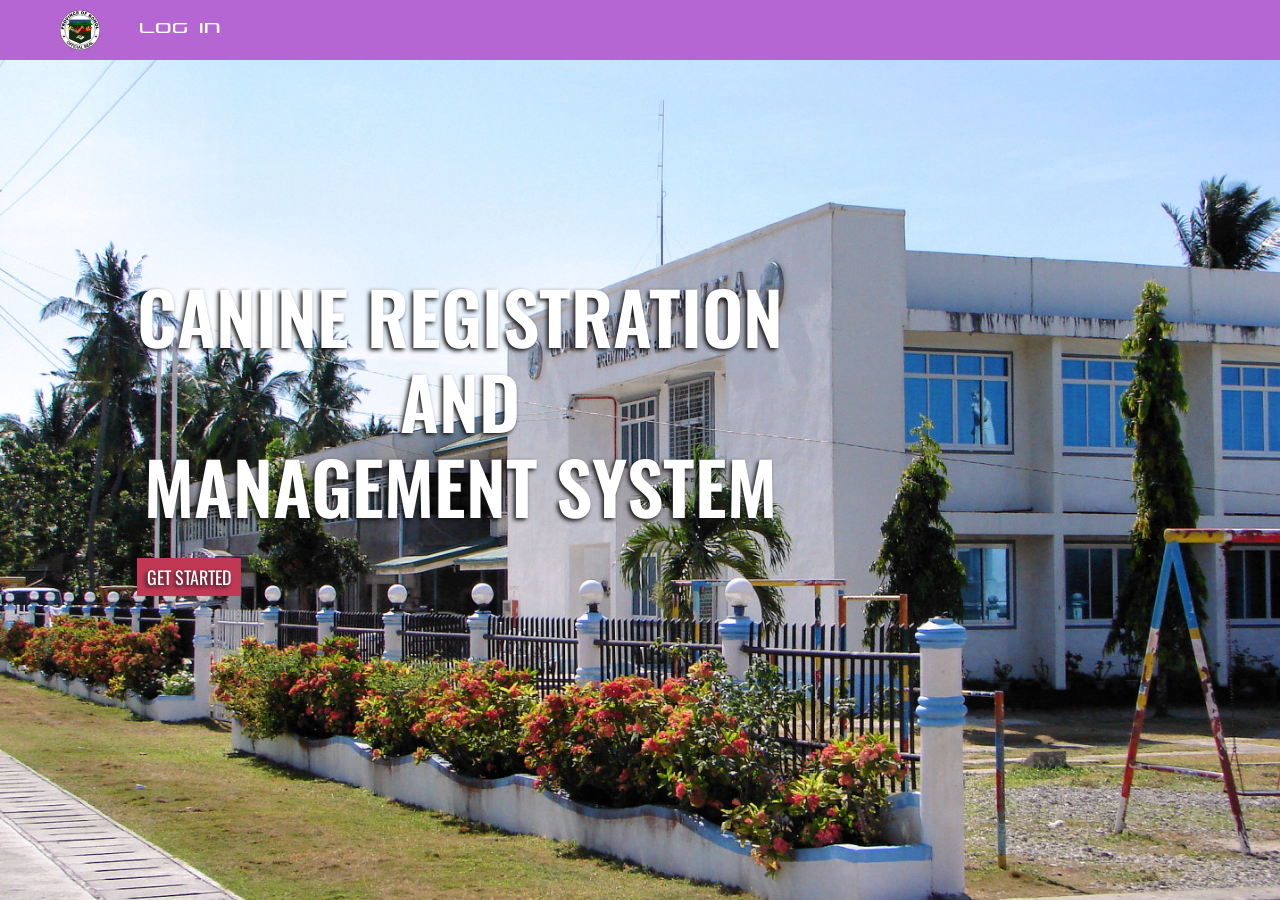
<file: crms/index.html>
<!DOCTYPE html>
<html lang="en"> 
<head>
    <meta charset="UTF-8">
    <meta name="viewport" content="width=device-width, initial-scale=1.0">
    <title>Canine Registration and Management System</title>
    <link rel="preconnect" href="https://fonts.googleapis.com">
    <link rel="preconnect" href="https://fonts.gstatic.com" crossorigin>
    <link href="https://fonts.googleapis.com/css2?family=Oswald&display=swap" rel="stylesheet">
    <link rel="stylesheet" href="css/main.css">
    <link rel="stylesheet" href="css/reset.css">
    <link rel="stylesheet" href="css/index.css">
    <script src = "js/script.js"></script>
</head>
<body>
    <header class="header-main">
        <div class="header-main-logo">
            <img src="img/seal.svg" alt="canine">
            <nav class="header-main-nav">
                <ul>
                    <li><a href="login.html">LOG IN</a></li>
                </ul>
            </nav>
        </div>
    </header>

    <main>
        <div class="main-intro">
            <h1>Canine registration<br>and<br>management system</h1>
            <a href="login.html">get started</a>
        </div>
    </main>

</body>
</html>
</file>
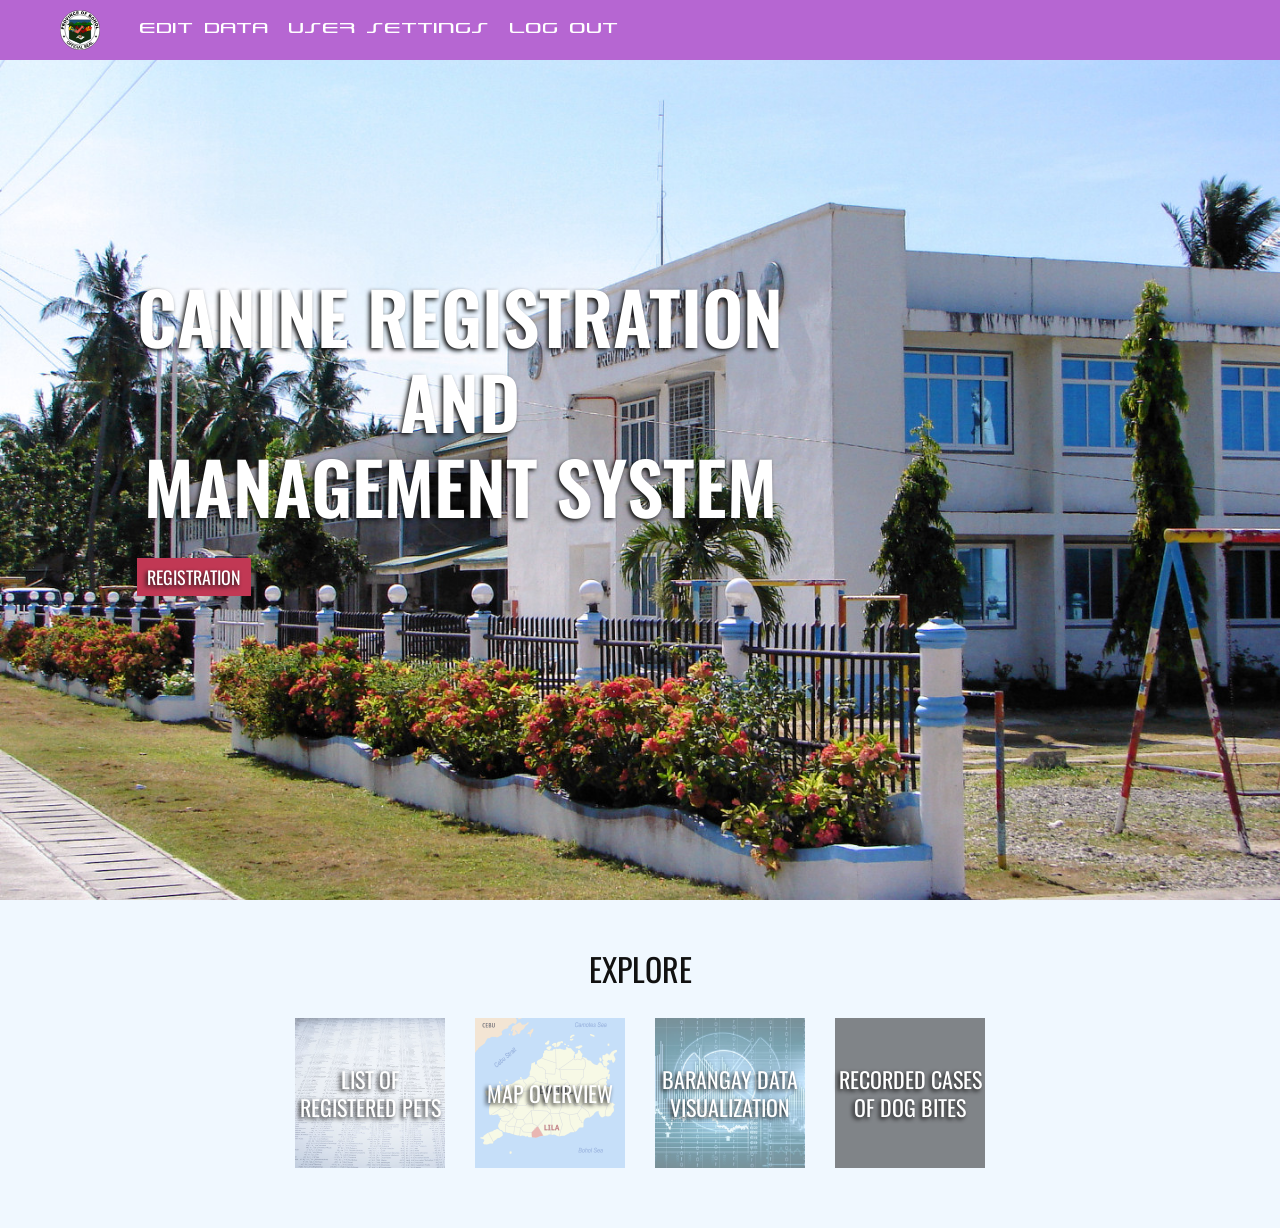
<file: crms/home.html>
<!DOCTYPE html>
<html lang="en"> 
<head>
    <meta charset="UTF-8">
    <meta name="viewport" content="width=device-width, initial-scale=1.0">
    <title>Canine Registration and Management System</title>
    <link rel="preconnect" href="https://fonts.googleapis.com">
    <link rel="preconnect" href="https://fonts.gstatic.com" crossorigin>
    <link href="https://fonts.googleapis.com/css2?family=Oswald&display=swap" rel="stylesheet">
    <link rel="stylesheet" href="css/main.css">
    <link rel="stylesheet" href="css/reset.css">
    <link rel="stylesheet" href="css/index.css">
    <script src = "js/script.js"></script>
</head>
<body>
    <header class="header-main">
        <div class="header-main-logo">
            <img src="img/seal.svg" alt="canine">
            <nav class="header-main-nav">
                <ul>
                    <li><a href="crud.html">EDIT DATA</a></li>
                    <li><a href="userlist.html">USER SETTINGS</a></li>
                    <li><a href="logout.php">LOG OUT</a></li>
                </ul>
            </nav>
        </div>
    </header>

    <main>
        <div class="main-intro">
            <h1>Canine registration<br>and<br>management system</h1>
            <a href="register.html">registration</a>
        </div>
    </main>

    <!--Category-->

    <section class="index-category">
        <p>Explore</p>
        <a href="table.php" class="index-category-box">
            <div class="overlay"></div>
            <h3>List of Registered Pets</h3>
        </a>
        <a href="map.html" class="index-category-box">
            <div class="overlay"></div>
            <h3>Map Overview</h3>
        </a>
        <a href="town.php" class="index-category-box">
            <div class="overlay"></div>
            <h3>Barangay Data Visualization</h3>
        </a>
        <a href="cases.php" class="index-category-box">
            <div class="overlay"></div>
            <h3>Recorded Cases of Dog Bites</h3>
        </a>
    </section>

    <!--About

    <section class="index-about">
        <div class="wrapper-main index-about-flex">
            <div class="index-about-img">
                <img src="img/abou.jpg" alt="vadno">
            </div>
                    
            <div class="index-about-txt">
                <h1>About the Creator</h1>
                    <p>Jun Davon B. Hamoay is a 4th Year Student at Bohol Island State University - Bilar Campus <br><br>
                    He is currently taking the course of Bachelor of Science in Computer Science</p>
                    <a href="#">Know More</a>
            </div>
                    
        </div>
        
    </section>

    <footer class="footer-main">
        <div class="wrapper-main footer-main-flex">
            <div class="footer">
                <img src="img/nj.png" alt="earth">
                <p>Christian Balde<br>
                    Data Analyst</p>
            </div>
            <div class="footer">
                <img src="img/juv.png" alt="earth">
                <p>Melody Janer<br>
                Documentation</p>
            </div>
             

            <a class = "footer-git" href="#">Get In Touch</a>

            <div class="footer-sitemap">
                <ul>
                    <li><a href="#">ABOUT THE TEAM</a></li>
                    <li><a href="#">ABOUT CRMS</a></li>
                </ul>
                <ul>
                    <li><p>CONTACT ME:</p></li>
                    <li><p>09950691884</p></li>
                    <li><p>jdbhhahahahah@gmail.com</p></li>
                    <li><p>Malinao West, Lila, Bohol, Philippines</p></li>
                </ul>
            </div>
        </div>
    </footer>-->

</body>
</html>
</file>
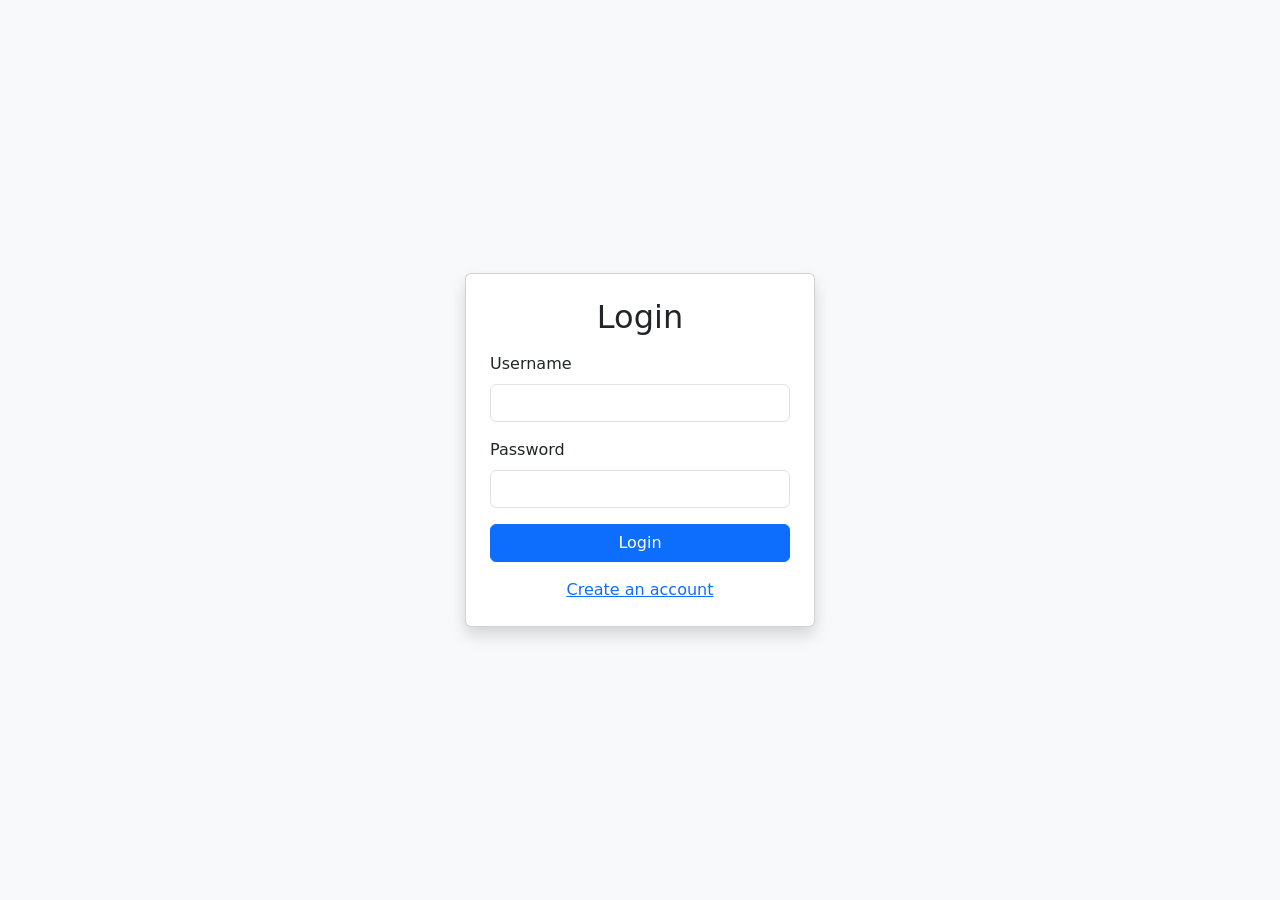
<file: crms/login.html>
<!DOCTYPE html>
<html lang="en">
<head>
    <meta charset="UTF-8">
    <meta name="viewport" content="width=device-width, initial-scale=1">
    <title>Login Form</title>
    <link href= "css/bootstrap.min.css" rel="stylesheet">
    <script src = "js/bootstrap.bundle.min.js"></script>
</head>
<body class="d-flex justify-content-center align-items-center vh-100 bg-light">

    <div class="card shadow p-4" style="width: 350px;">
        <h2 class="text-center mb-3">Login</h2>
        <form action="login.php" method="POST">
            <div class="mb-3">
                <label for="username" class="form-label">Username</label>
                <input type="text" class="form-control" id="username" name="username" required>
            </div>
            <div class="mb-3">
                <label for="password" class="form-label">Password</label>
                <input type="password" class="form-control" id="password" name="password" required>
            </div>
            <button type="submit" class="btn btn-primary w-100">Login</button>
        </form>
        <div class="text-center mt-3">
            <a href="user.html">Create an account</a>
        </div>
    </div>

</body>
</html>
</file>
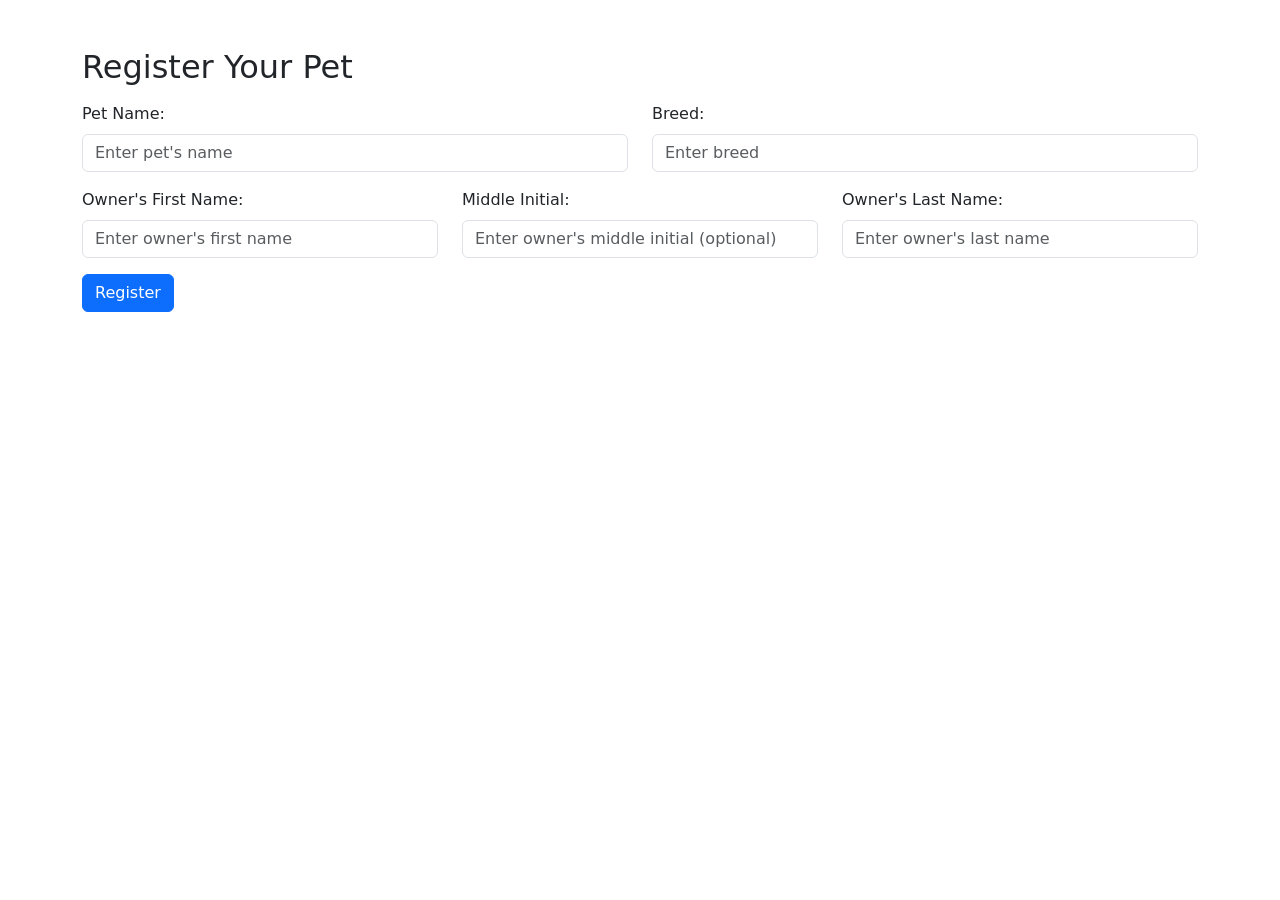
<file: crms/register.html>
<!DOCTYPE html>
<html lang="en">

<head>
    <meta charset="UTF-8">
    <meta name="viewport" content="width=device-width, initial-scale=1.0">
    <title>Register Pet</title>
    <link href="css/bootstrap.min.css" rel="stylesheet">
    <script src="js/bootstrap.bundle.min.js"></script>
    <script>
        // JavaScript function to validate form inputs dynamically
        function validateForm() {
            var petName = document.getElementById("petname").value;
            var breed = document.getElementById("breed").value;
            var firstName = document.getElementById("firstName").value;
            var middleInitial = document.getElementById("middleInitial").value;
            var lastName = document.getElementById("lastName").value;
            
            if (petName == "" || breed == "" || firstName == "" || lastName == "") {
                alert("All fields must be filled out");
                return false;
            }
            return true;
        }

        // Dynamically handle the form submission via AJAX (optional)
        function submitForm(event) {
            event.preventDefault(); // Prevent form from submitting the traditional way

            if (validateForm()) {
                var formData = new FormData(document.querySelector("form"));
                
                fetch('register.php', {
                    method: 'POST',
                    body: formData
                })
                .then(response => response.text())
                .then(data => {
                    if (data.includes("Registration successful")) {
                        alert('Registration successful!');
                        window.location.href = 'user_d.html'; // Redirect after success
                    } else {
                        alert('Error: ' + data);
                    }
                })
                .catch(error => {
                    console.error('Error:', error);
                    alert('Something went wrong!');
                });
            }
        }
    </script>
</head>

<body>
    <div class="container mt-5">
        <h2>Register Your Pet</h2>
        <!-- Adding the onsubmit event to handle the form submission -->
        <form action="register.php" method="POST" class="mt-3" onsubmit="submitForm(event)">
            <div class="row mb-3">
                <div class="col-md-6">
                    <label for="petname" class="form-label">Pet Name:</label>
                    <input type="text" id="petname" name="petname" class="form-control" required placeholder="Enter pet's name">
                </div>
                <div class="col-md-6">
                    <label for="breed" class="form-label">Breed:</label>
                    <input type="text" id="breed" name="breed" class="form-control" required placeholder="Enter breed">
                </div>
            </div>

            <!-- Owner's Full Name in one row using Bootstrap grid -->
            <div class="row mb-3">
                <div class="col-md-4">
                    <label for="firstName" class="form-label">Owner's First Name:</label>
                    <input type="text" id="firstName" name="firstName" class="form-control" required placeholder="Enter owner's first name">
                </div>
                <div class="col-md-4">
                    <label for="middleInitial" class="form-label">Middle Initial:</label>
                    <input type="text" id="middleInitial" name="middleInitial" class="form-control" placeholder="Enter owner's middle initial (optional)">
                </div>
                <div class="col-md-4">
                    <label for="lastName" class="form-label">Owner's Last Name:</label>
                    <input type="text" id="lastName" name="lastName" class="form-control" required placeholder="Enter owner's last name">
                </div>
            </div>

            <button type="submit" class="btn btn-primary">Register</button>
        </form>
    </div>
</body>


</html>
</file>
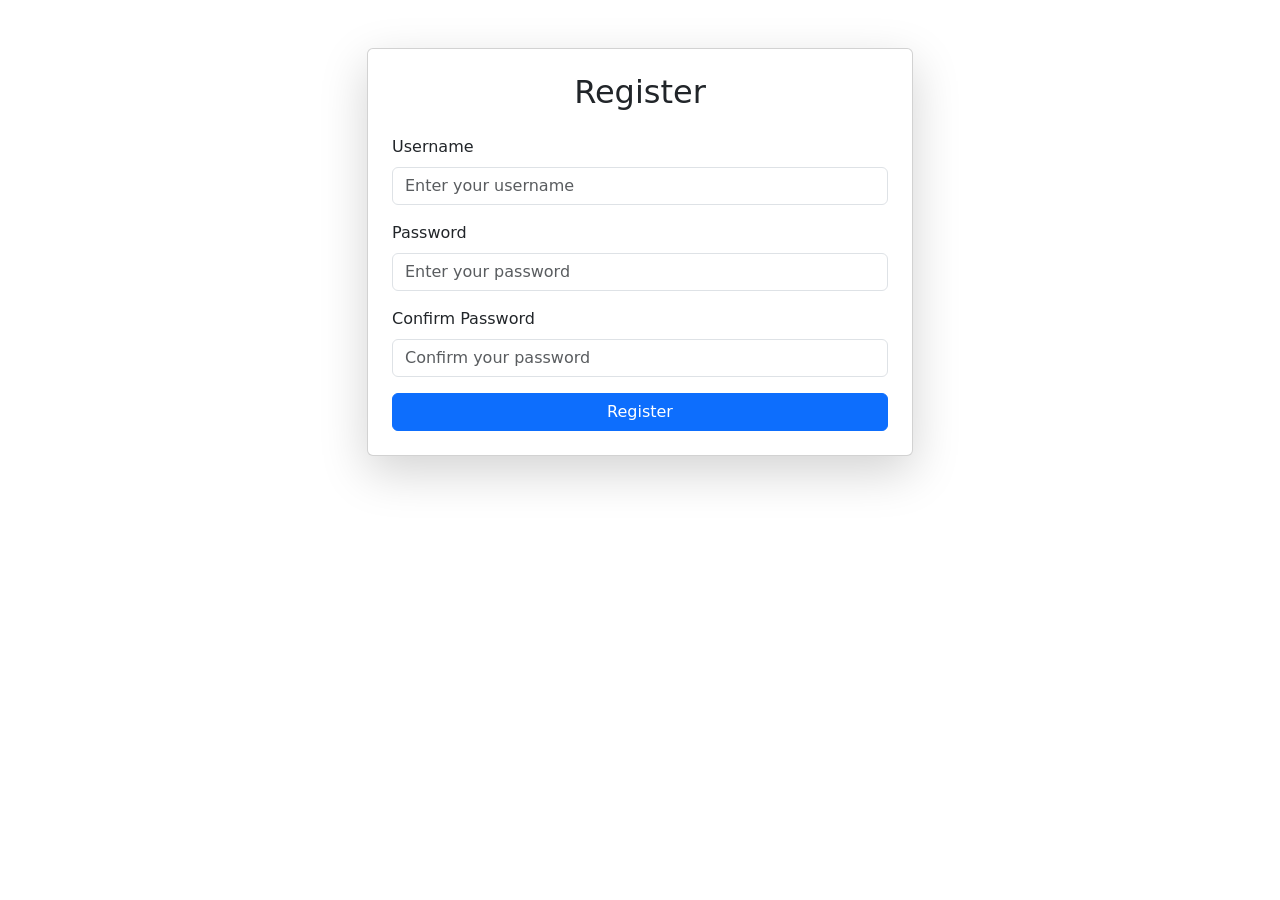
<file: crms/user.html>
<!DOCTYPE html>
<html lang="en">
<head>
    <meta charset="UTF-8">
    <meta name="viewport" content="width=device-width, initial-scale=1.0">
    <title>Registration Form</title>
    <link href="css/bootstrap.min.css" rel="stylesheet">
    <script src="js/bootstrap.bundle.min.js"></script>
    <script src="js/script.js"></script>
</head>
<body>
    <div class="container mt-5">
        <div class="row justify-content-center">
            <div class="col-md-6">
                <div class="card shadow-lg p-4">
                    <h2 class="text-center mb-4">Register</h2>
                    <form action="user.php" method="POST" onsubmit="return validatePassword()">
                        <div class="mb-3">
                            <label for="username" class="form-label">Username</label>
                            <input type="text" class="form-control" id="username" name="username" placeholder="Enter your username" required>
                        </div>
                        <div class="mb-3">
                            <label for="password" class="form-label">Password</label>
                            <input type="password" class="form-control" id="password" name="password" placeholder="Enter your password" required>
                        </div>
                        <div class="mb-3">
                            <label for="confirmPassword" class="form-label">Confirm Password</label>
                            <input type="password" class="form-control" id="confirmPassword" name="confirmPassword" placeholder="Confirm your password" required>
                        </div>
                        <button type="submit" class="btn btn-primary w-100">Register</button>
                    </form>
                </div>
            </div>
        </div>
    </div>
</body>
</html>
</file>
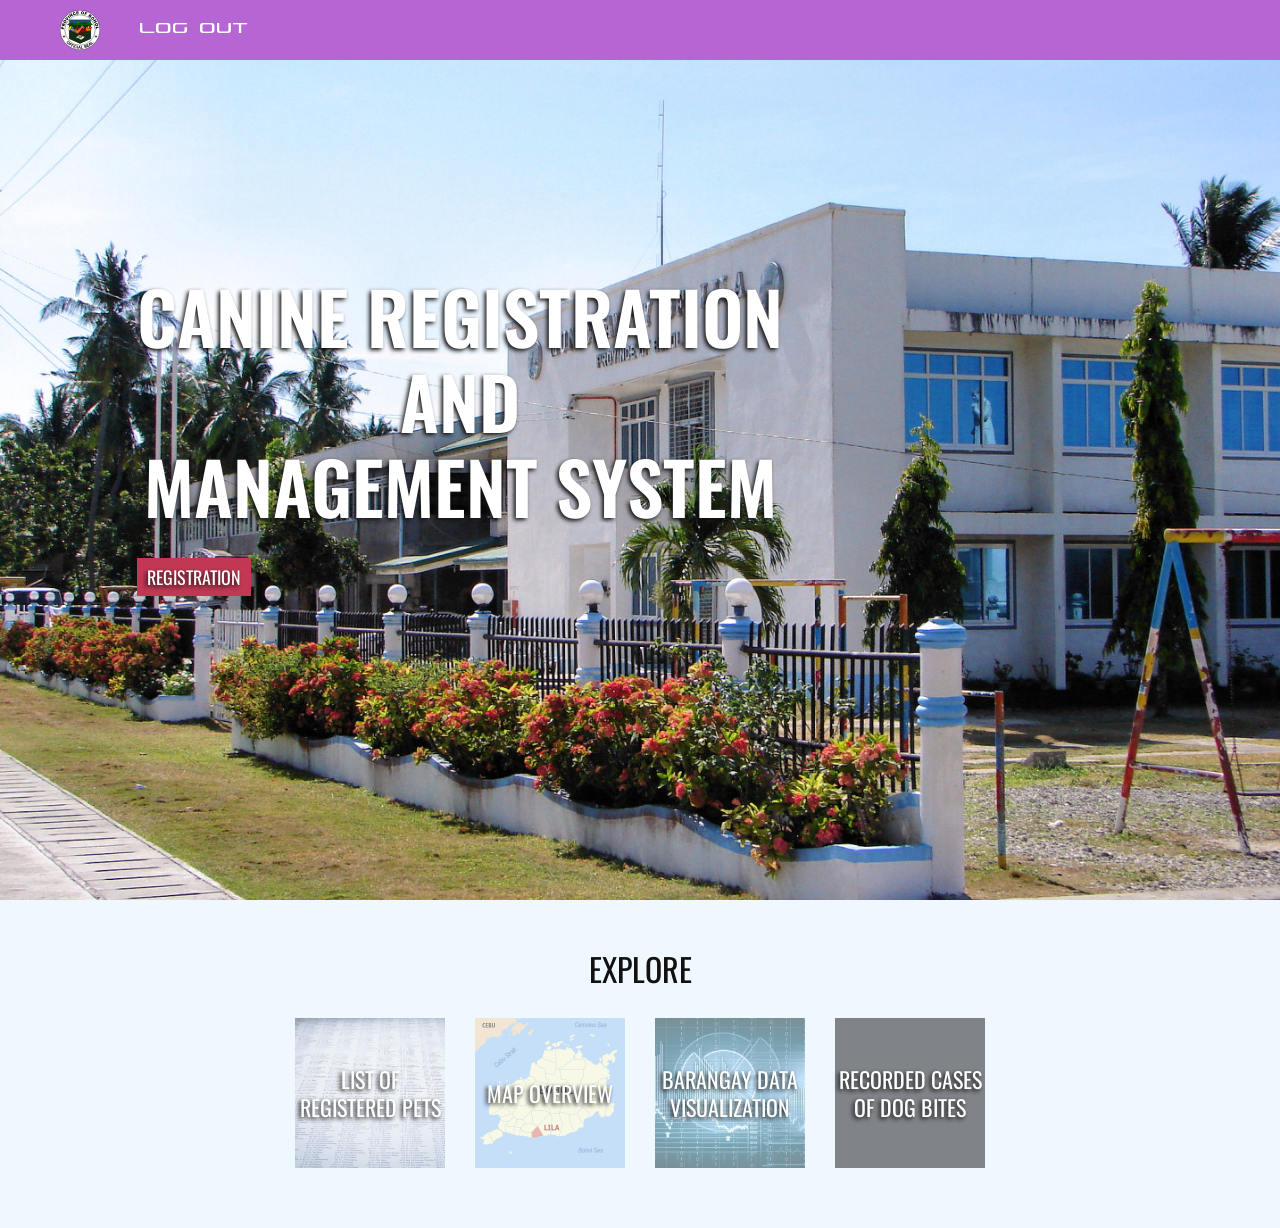
<file: crms/user_d.html>
<!DOCTYPE html>
<html lang="en"> 
<head>
    <meta charset="UTF-8">
    <meta name="viewport" content="width=device-width, initial-scale=1.0">
    <title>Canine Registration and Management System</title>
    <link rel="preconnect" href="https://fonts.googleapis.com">
    <link rel="preconnect" href="https://fonts.gstatic.com" crossorigin>
    <link href="https://fonts.googleapis.com/css2?family=Oswald&display=swap" rel="stylesheet">
    <link rel="stylesheet" href="css/main.css">
    <link rel="stylesheet" href="css/reset.css">
    <link rel="stylesheet" href="css/index.css">
    <script src = "js/script.js"></script>
</head>
<body>
    <header class="header-main">
        <div class="header-main-logo">
            <img src="img/seal.svg" alt="canine">
            <nav class="header-main-nav">
                <ul>
                    <li><a href="logout.php">LOG OUT</a></li>
                </ul>
            </nav>
        </div>
    </header>

    <main>
        <div class="main-intro">
            <h1>Canine registration<br>and<br>management system</h1>
            <a href="register.html">registration</a>
        </div>
    </main>

    <!--Category-->

    <section class="index-category">
        <p>Explore</p>
        <a href="table_u.php" class="index-category-box">
            <div class="overlay"></div>
            <h3>List of Registered Pets</h3>
        </a>
        <a href="map_u.html" class="index-category-box">
            <div class="overlay"></div>
            <h3>Map Overview</h3>
        </a>
        <a href="town_u.php" class="index-category-box">
            <div class="overlay"></div>
            <h3>Barangay Data Visualization</h3>
        </a>
        <a href="case_u.php" class="index-category-box">
            <div class="overlay"></div>
            <h3>Recorded Cases of Dog Bites</h3>
        </a>
    </section>

    <!--About

    <section class="index-about">
        <div class="wrapper-main index-about-flex">
            <div class="index-about-img">
                <img src="img/abou.jpg" alt="vadno">
            </div>
                    
            <div class="index-about-txt">
                <h1>About the Creator</h1>
                    <p>Jun Davon B. Hamoay is a 4th Year Student at Bohol Island State University - Bilar Campus <br><br>
                    He is currently taking the course of Bachelor of Science in Computer Science</p>
                    <a href="#">Know More</a>
            </div>
                    
        </div>
        
    </section>

    <footer class="footer-main">
        <div class="wrapper-main footer-main-flex">
            <div class="footer">
                <img src="img/nj.png" alt="earth">
                <p>Christian Balde<br>
                    Data Analyst</p>
            </div>
            <div class="footer">
                <img src="img/juv.png" alt="earth">
                <p>Melody Janer<br>
                Documentation</p>
            </div>
             

            <a class = "footer-git" href="#">Get In Touch</a>

            <div class="footer-sitemap">
                <ul>
                    <li><a href="#">ABOUT THE TEAM</a></li>
                    <li><a href="#">ABOUT CRMS</a></li>
                </ul>
                <ul>
                    <li><p>CONTACT ME:</p></li>
                    <li><p>09950691884</p></li>
                    <li><p>jdbhhahahahah@gmail.com</p></li>
                    <li><p>Malinao West, Lila, Bohol, Philippines</p></li>
                </ul>
            </div>
        </div>
    </footer>-->

</body>
</html>
</file>
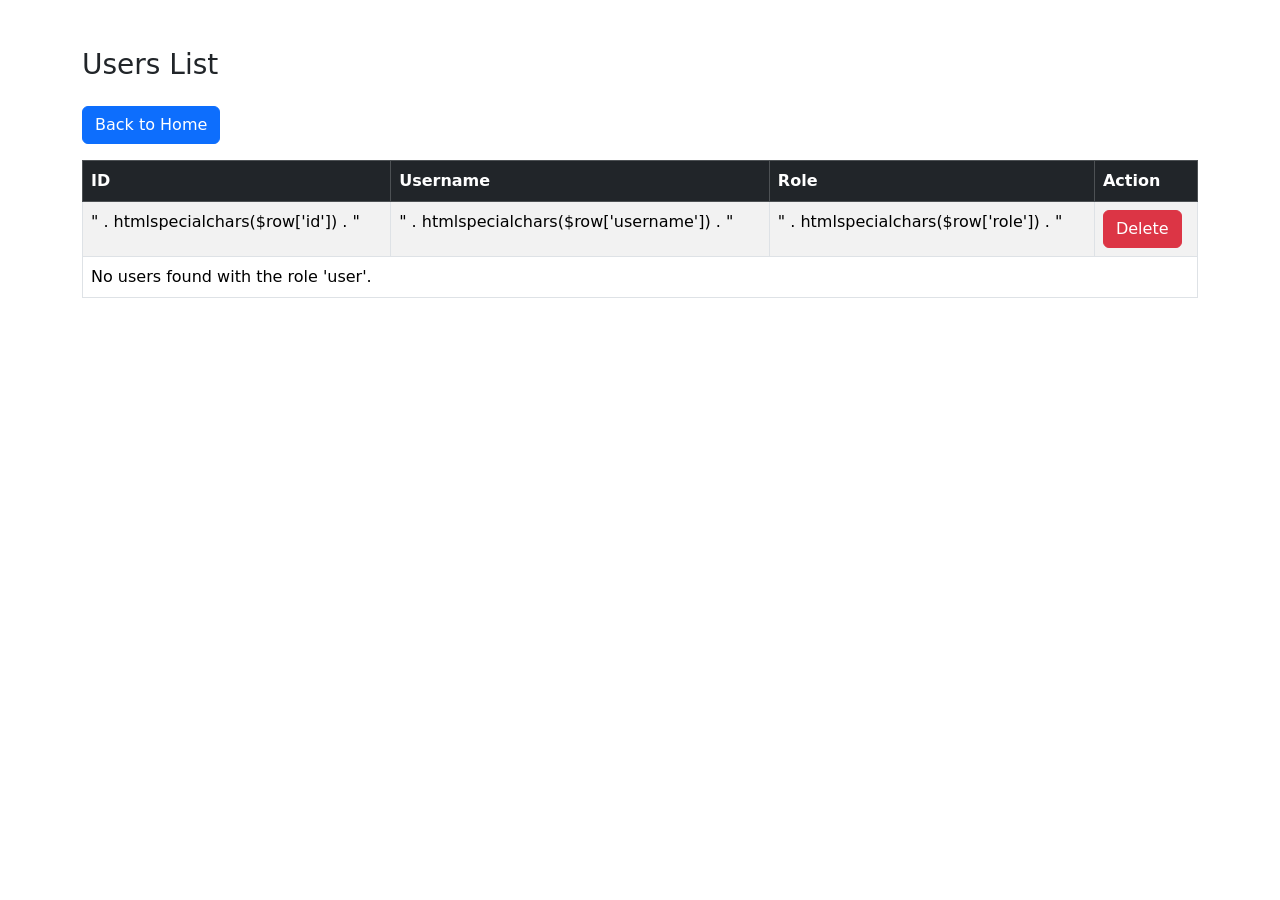
<file: crms/userlist.html>
<!DOCTYPE html>
<html lang="en">

<head>
    <meta charset="UTF-8">
    <meta name="viewport" content="width=device-width, initial-scale=1.0">
    <title>User List</title>
    <!-- Include Bootstrap CSS -->
    <link href="css/bootstrap.min.css" rel="stylesheet">
</head>

<body>
    <div class="container mt-5">
        <h3 class="mb-4">Users List</h3>

        <!-- Home Button -->
        <a href="home.html" class="btn btn-primary mb-3">Back to Home</a>

        <!-- Table to display users -->
        <div id="user-table">
            <table class="table table-bordered table-striped">
                <thead class="table-dark">
                    <tr>
                        <th>ID</th>
                        <th>Username</th>
                        <th>Role</th>
                        <th>Action</th>
                    </tr>
                </thead>
                <tbody>
                    <!-- User data will be populated here via JavaScript -->
                </tbody>
            </table>
        </div>

    </div>

    <!-- Include Bootstrap JS (optional but recommended for responsiveness) -->
    <script src="js/bootstrap.bundle.min.js"></script>

    <script src="js/jquery-3.7.1.min.js"></script>
    <script>
        $(document).ready(function () {
            // Fetch user data when the page loads
            fetchUsers();

            function fetchUsers() {
                $.ajax({
                    url: 'fetch_users.php',  // PHP script to fetch users from the database
                    method: 'GET',
                    success: function (data) {
                        // Insert data into the table body
                        $('#user-table tbody').html(data);
                    },
                    error: function () {
                        alert('Error fetching data');
                    }
                });
            }

            // Function to confirm before deleting
            window.confirmDelete = function(userId) {
                if (confirm('Are you sure you want to delete this user?')) {
                    $.ajax({
                        url: 'delete_user.php',
                        method: 'POST',
                        data: { user_id: userId },
                        success: function(response) {
                            if (response === 'success') {
                                alert('User deleted successfully!');
                                fetchUsers();  // Refresh the user list
                            } else {
                                alert('Error deleting user');
                            }
                        }
                    });
                }
            }
        });
    </script>
</body>

</html>
</file>
<file: crms/css/main.css>
@font-face{
    font-family: PhatBoy;
    src: url(../font/PhatBoy\ Slim.otf);
}

@font-face {
    font-family: Oswald;
    src: url(../font/Oswald-VariableFont_wght.ttf);
}

:root{
    --site-color-01: #c13854;
    --site-color-01-hover:var(--site-color-01-hover) #9e2f6e;
}

body{
    background-color: #1e1e1e;
}

body:after{
    position: absolute;
    width: 0;
    height: 0;
    overflow: hidden;
    z-index: -1;
    content: url(../img/facebook-color.png) url(../img/instagram-color.png);
}

h1{
    font-size: 26px;
    line-height: 32px;
    color: #fff;
    font-family: Oswald;
    font-weight: 600;
    text-transform: uppercase;
}

p{
    font-size: 14px;
    line-height: 18px;
    color: #fff;
    font-family: Oswald;
}

a {
    font-size: 14px;
    line-height: 18px;
    color: #fff;
    font-family: Oswald;
    cursor: pointer;
    text-transform: uppercase;
}

.header-main{
    width: 100%;
    height: 60px;
    background-color: #B666D2;
    display: flex;
    justify-content: space-between;
}

.header-main-logo{
    width: fit-content;
    height: 100%;
    padding-left: 60px;
    display: flex;
}

.header-main-logo img{
    height: 40px;
    align-self: center;
}

.header-main-nav{
    width: fit-content;
    height: 100%;
        
}

.header-main-nav ul{
    list-style: none;
    margin-left: 30px;
}

.header-main-nav ul li{
    display: inline;
    float: left;
}

.header-main-nav ul li a{
    padding: 0 10px 0 10px;
    font-family: Phatboy;
    line-height: 60px;
    display: block;
    height: 100%;
}

.header-main-nav ul li a:hover{
    color: rgb(183, 206, 100)
}

.header-main-sm{
    width: fit-content;
    height: 100%;
    padding-right: 60px;
    display: flex;
    align-items: center;
    column-gap: 10px;
    
}

.header-main-sm-fb{
    width: 20px;
    height: 20px;
    background-image: url(../img/facebook.png);
    background-repeat: no-repeat;
    background-size: cover;
}

.header-main-sm-fb:hover{
    background-image: url(../img/facebook-color.png);
    
}

.header-main-sm-in{
    width: 20px;
    height: 20px;
    background-image: url(../img/instagram.png);
    background-repeat: no-repeat;
    background-size: cover;
}

.header-main-sm-in:hover{
    background-image: url(../img/instagram-color.png);
    
}

.footer-main{
    width: 100%;
    padding: 60px 0 100px;
    background-color: #3a4ebe;
}

.footer-main-flex{
    display: flex;
    justify-content: center;
    flex-wrap: wrap;
}

.footer{
    flex-basis: 50%;
    display: flex;
    justify-content: center;
    flex-wrap: wrap;
}

.footer img{
    width: 20%;
    height: 85%;
    border-radius: 150px;
}

.footer p{
    text-align: center;
    font-size: 16px;
    padding: 20px 20px 0%; 
}

.footer-git {
    padding: 10px 20px;
    margin: 40-x 0 60px;
    border: 2px solid #ffff;
    font-weight: 600;
    transition: all ease-in-out 200ms;
}

.footer-git:hover {
    border: 2px solid var(--site-color-01);
}

.footer-sitemap{
    flex-basis: 100%;
    display: flex;
}

.footer-sitemap a{
    line-height: 30px;
}

.footer-sitemap a:hover{
    opacity: 0.8;
}

.footer-sitemap ul:nth-child(1){
    border-left: 4px solid var(--site-color-01);
    padding-left: 20px;
    flex-basis: 180px;
}

.footer-sitemap ul:nth-child(2){
    flex-basis: 340px;
}

.footer-sitemap ul:nth-child(3){
    flex-grow: 1;
}

.footer-sitemap ul:nth-child(3) li {
    clear: both;
    float: right;
}
</file>
<file: crms/css/index.css>
main {
    width: 100%;
    height: calc(100vh - 60px);
    margin: 0;
    background-image: url(../img/lila1.jpg);
    background-size: cover;
    background-repeat: no-repeat;
    background-position: center;
    display: flex;
    justify-content: center;
    align-items: center;
    z-index: 100;
    column-gap: 100px;
    flex-direction: column;
}

main .main-intro h1{
    font-size: 72px;
    line-height: 85px;
}

main p{
    font-size: 18px;
    line-height: 30px;
}

main a{
    margin-top: 30px;
    font-size: 18px;
    display: block;
    background-color: var(--site-color-01);
    padding: 10px;
    width: fit-content;
}

main a:hover{
    background-color: var(--site-color-01-hover);
    transition: all ease-in-out 200ms;
}

main .main-quotes p{
    border-left: 4px solid var(--site-color-01);
    padding-left: 20px;
    margin: 40px 0;
}

main .main-quotes p:nth-child(2){
    margin-left: 200px;
}


main .main-intro{
    position: relative;
    right: 20vh;
    padding-bottom: 8vh;
    text-shadow: -2px 2px 4px #111;
    text-align: center;
    margin-bottom: 20px;
}

main .main-quotes{
    position: relative;
    right: 4vh;
    padding-bottom: 8vh;
    text-shadow: -2px 2px 4px #111;
}


/* Category */

.index-category {
    width: 100%;
    padding: 60px 0;
    background-color: aliceblue;
    display: flex;
    justify-content: center;
    column-gap: 30px;
    flex-wrap: wrap;
}

.index-category p{
    color: #111;
    text-align: center;
    padding-bottom: 40px;
    flex-basis: 100%;
    text-transform: uppercase;
    font-size: 32px;
}

.index-category-box {
    width: 150px;
    height: 150px;
    background-color: #111;
    background-repeat: no-repeat;
    background-size: cover;
    display: flex;
    justify-content: center;
    align-items: center;
    position: relative;
}

.index-category-box:nth-child(2) {
    background-image: url(../img/data.jpg);
}

.index-category-box:nth-child(3) {
    background-image: url(../img/map.png);
}

.index-category-box:nth-child(4) {
    background-image: url(../img/data_chart.jpg);
}

.overlay {
    position: absolute;
    top: 0;
    right: 0;
    bottom: 0;
    left: 0;
    background-color: aliceblue;
    opacity: 0.5;
    transition: all ease-in-out 200ms;
}

.index-category-box:hover .overlay {
    opacity: 0;
}

.index-category-box h3 {
    font-size: 22px;
    line-height: 28px;
    text-align: center;
    text-shadow: -2px 2px 4px #111;
    z-index: 100;
}

/* About */

.index-about{
    width: 100%;
    padding: 60px 0;
    background-color: #111;
}

.index-about-flex{
    display: flex;
    justify-content: center;
    align-items: center;
    column-gap: 60px;
}

.index-about-img img{
    width: 300px;
    border-radius: 300px;
}

.index-about-txt{
    flex-basis: 455px;
}

.index-about-txt p{
    padding: 30px 0;
}

.index-about-txt a{
    font-size: 18px;
    display: block;
    height: 36px;
    line-height: 36px;
    background-color: var(--site-color-01);
    padding: 0 20px;
    width: fit-content;
}

.index-about-txt a:hover{
    background-color: var(--site-color-01-hover);
    transition: all ease-in-out 200ms;
}

/* AJAX CONTENT */

#content {
    width: 100%;
    padding: 20px;
    box-sizing: border-box;
}
</file>
